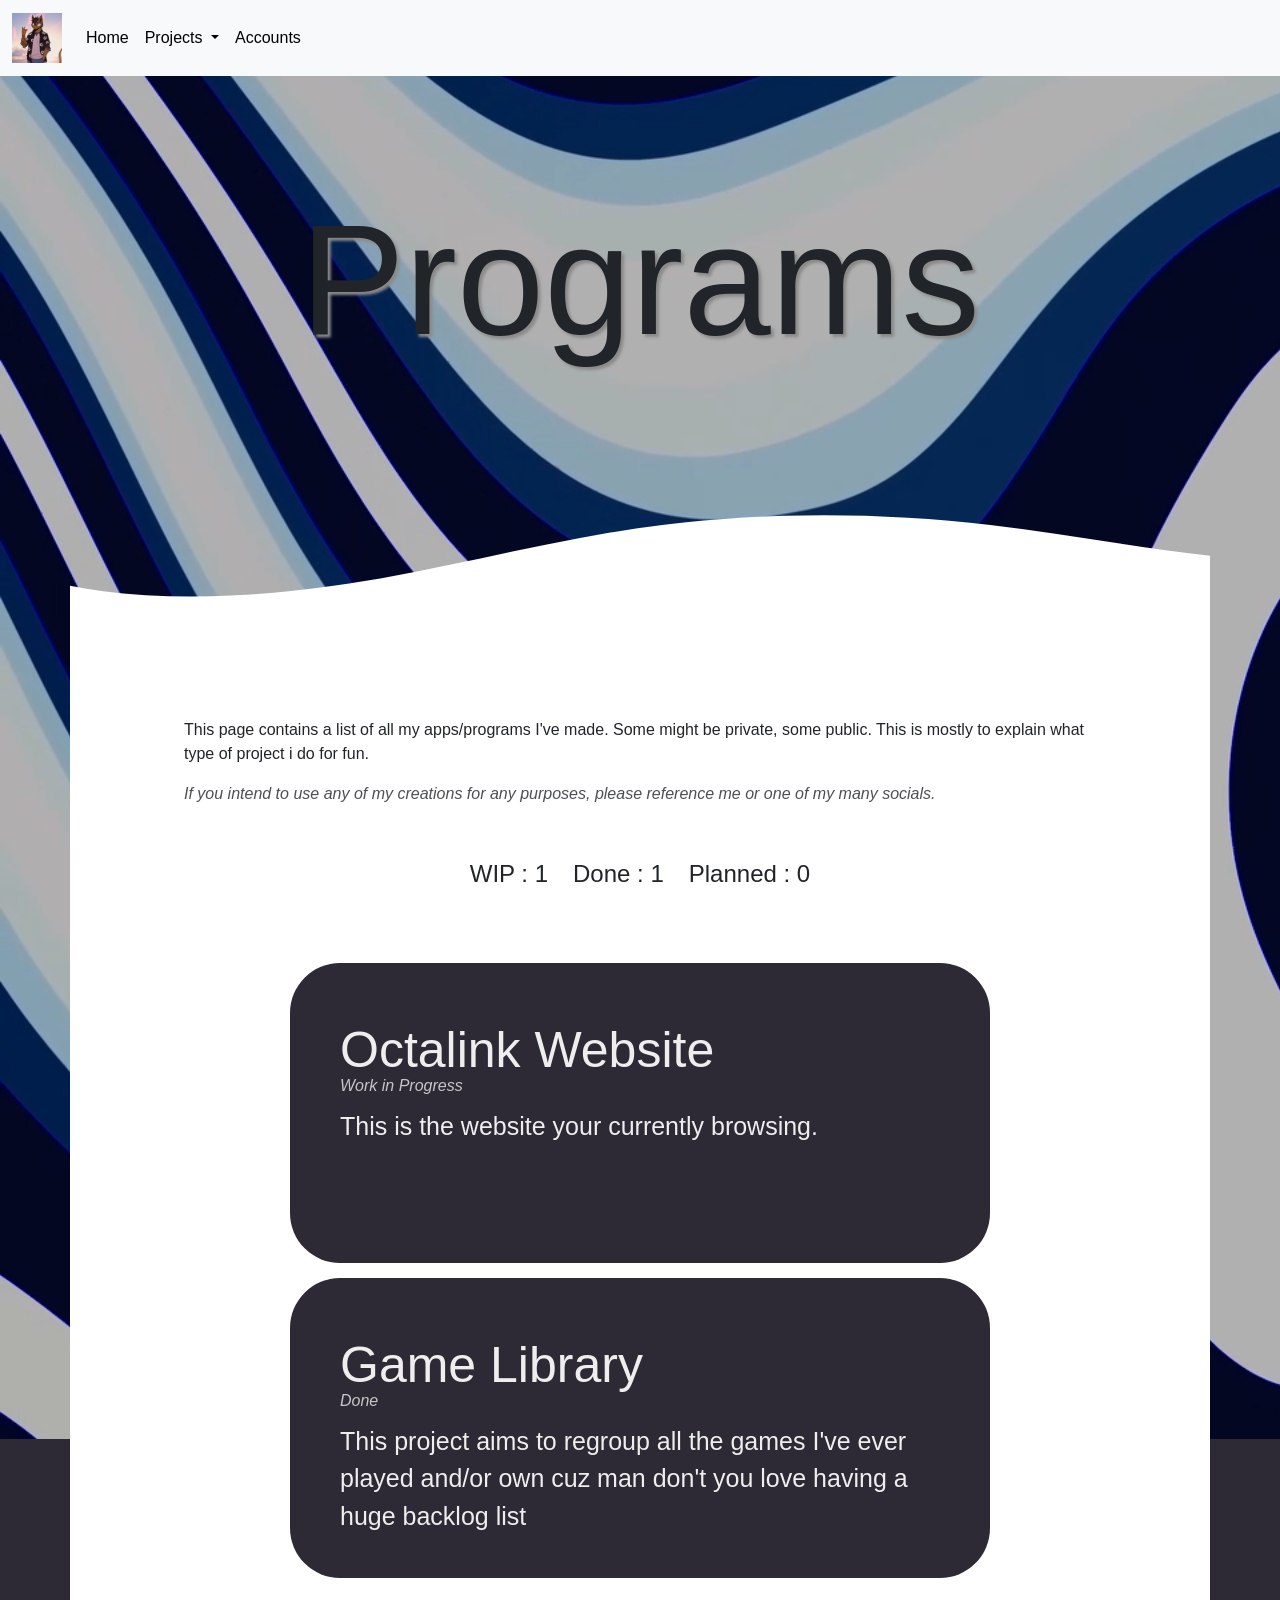
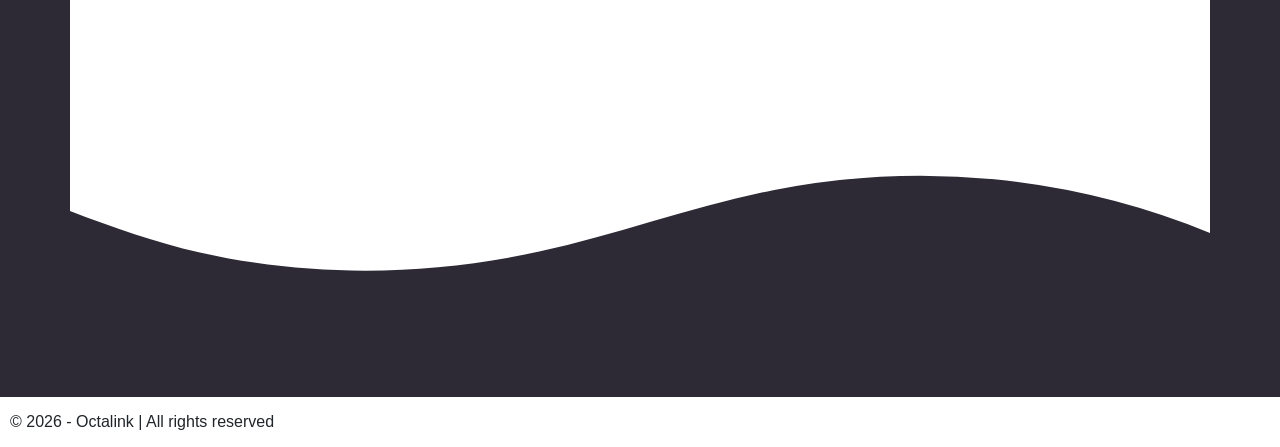
<file: pages/prog.html>
<!doctype html>
<html lang="en">
  <head>
    <meta charset="utf-8">
    <meta name="viewport" content="width=device-width, initial-scale=1">
    <title>Programs</title>
    <script src="https://cdn.jsdelivr.net/npm/bootstrap@5.3.8/dist/js/bootstrap.bundle.min.js" integrity="sha384-FKyoEForCGlyvwx9Hj09JcYn3nv7wiPVlz7YYwJrWVcXK/BmnVDxM+D2scQbITxI" crossorigin="anonymous"></script>
    
    <link href="https://cdn.boxicons.com/3.0.8/fonts/brands/boxicons-brands.min.css" rel="stylesheet">
    <link href="https://cdn.boxicons.com/3.0.8/fonts/basic/boxicons.min.css" rel="stylesheet">
    
    <link href="https://cdn.jsdelivr.net/npm/bootstrap@5.3.8/dist/css/bootstrap.min.css" rel="stylesheet" integrity="sha384-sRIl4kxILFvY47J16cr9ZwB07vP4J8+LH7qKQnuqkuIAvNWLzeN8tE5YBujZqJLB" crossorigin="anonymous">
    <link href="../css/prog.css" rel="stylesheet">
  </head>
  <body>

    <nav class="navbar navbar-expand-lg bg-body-tertiary">
      <div class="container-fluid">
        <a class="navbar-brand" href="#">
          <img src="../res/PdpSized.png" alt="Bootstrap" width="50" height="50">
        </a>
        <button class="navbar-toggler" type="button" data-bs-toggle="collapse" data-bs-target="#navbarSupportedContent" aria-controls="navbarSupportedContent" aria-expanded="false" aria-label="Toggle navigation">
          <span class="navbar-toggler-icon"></span>
        </button>
        <div class="center collapse navbar-collapse" id="navbarSupportedContent">
          <ul class="navbar-nav me-auto mb-2 mb-lg-0">
            <li class="nav-item">
              <a class="nav-link active" aria-current="page" href="../index.html">Home</a>
            </li>
            <li class="nav-item dropdown">
              <a class="nav-link dropdown-toggle active" href="#" role="button" data-bs-toggle="dropdown" aria-expanded="false">
                Projects
              </a>
              <ul class="dropdown-menu">
                <li><a class="dropdown-item" href="drawings.html">Drawings</a></li>
                <li><a class="dropdown-item disable" href="#">Programs</a></li>
                <li><a class="dropdown-item" href="stories.html">Story</a></li>
              </ul>
            </li>
            
            <li class="nav-item">
              <a class="nav-link active" href="accounts.html">Accounts</a>
            </li>
          </ul>
        </div>
      </div>
    </nav>
    
    <div class="container-lg main-column">


      <div class="title">
        <h1 class="center">Programs</h1>
      </div>


      <div class="separator-bot">
        <div class="bot-wave-separator">
            <svg data-name="Layer 1" xmlns="http://www.w3.org/2000/svg" viewBox="0 0 1200 120" preserveAspectRatio="none">
                <path d="M985.66,92.83C906.67,72,823.78,31,743.84,14.19c-82.26-17.34-168.06-16.33-250.45.39-57.84,11.73-114,31.07-172,41.86A600.21,600.21,0,0,1,0,27.35V120H1200V95.8C1132.19,118.92,1055.71,111.31,985.66,92.83Z" class="shape-fill"></path>
            </svg>
        </div>
      </div>

      <div class="content">
        <div class="desc">
          <p>This page contains a list of all my apps/programs I've made. Some might be private, some public. This is mostly to explain what type of project i do for fun.</p>
          <span class="quote">If you intend to use any of my creations for any purposes, please reference me or one of my many socials.</span>
        </div>

        <div class="count center">
          <p>WIP : 1</p>
          <p>Done : 1</p>
          <p>Planned : 0</p>
        </div>

        <div class="gallery">

            <div class="prog-item">
                <div class="prog-header">
                    <a href="https://github.com/Octalinkk/octalink-web" target="blank"><p class="prog-title"><i class="bxl bx-link"></i> Octalink Website <i class="bxl bx-globe-alt-2"></i></p></a>
                </div>
                <div class="prog-status">Work in Progress</div>
                <div class="prog-desc">This is the website your currently browsing.</div>
            </div>

            <div class="prog-item">
                <div class="prog-header">
                    <a href="https://github.com/Octalinkk/web-game-library" target="blank"><p class="prog-title"><i class="bxl bx-link"></i> Game Library <i class="bxl bx-globe-alt-2"></i></p></a>
                </div>
                <div class="prog-status">Done</div>
                <div class="prog-desc">This project aims to regroup all the games I've ever played and/or own cuz man don't you love having a huge backlog list</div>
            </div>
        </div> 

      </div>

      <div class="separator-top">
        <div class="top-wave-separator">
            <svg data-name="Layer 1" xmlns="http://www.w3.org/2000/svg" viewBox="0 0 1200 120" preserveAspectRatio="none">
                <path d="M985.66,92.83C906.67,72,823.78,31,743.84,14.19c-82.26-17.34-168.06-16.33-250.45.39-57.84,11.73-114,31.07-172,41.86A600.21,600.21,0,0,1,0,27.35V120H1200V95.8C1132.19,118.92,1055.71,111.31,985.66,92.83Z" class="shape-fill"></path>
            </svg>
        </div>
      </div>

           

    </div>

    <footer>© 2026 - Octalink | All rights reserved</footer>
  </body>
</html>
</file>
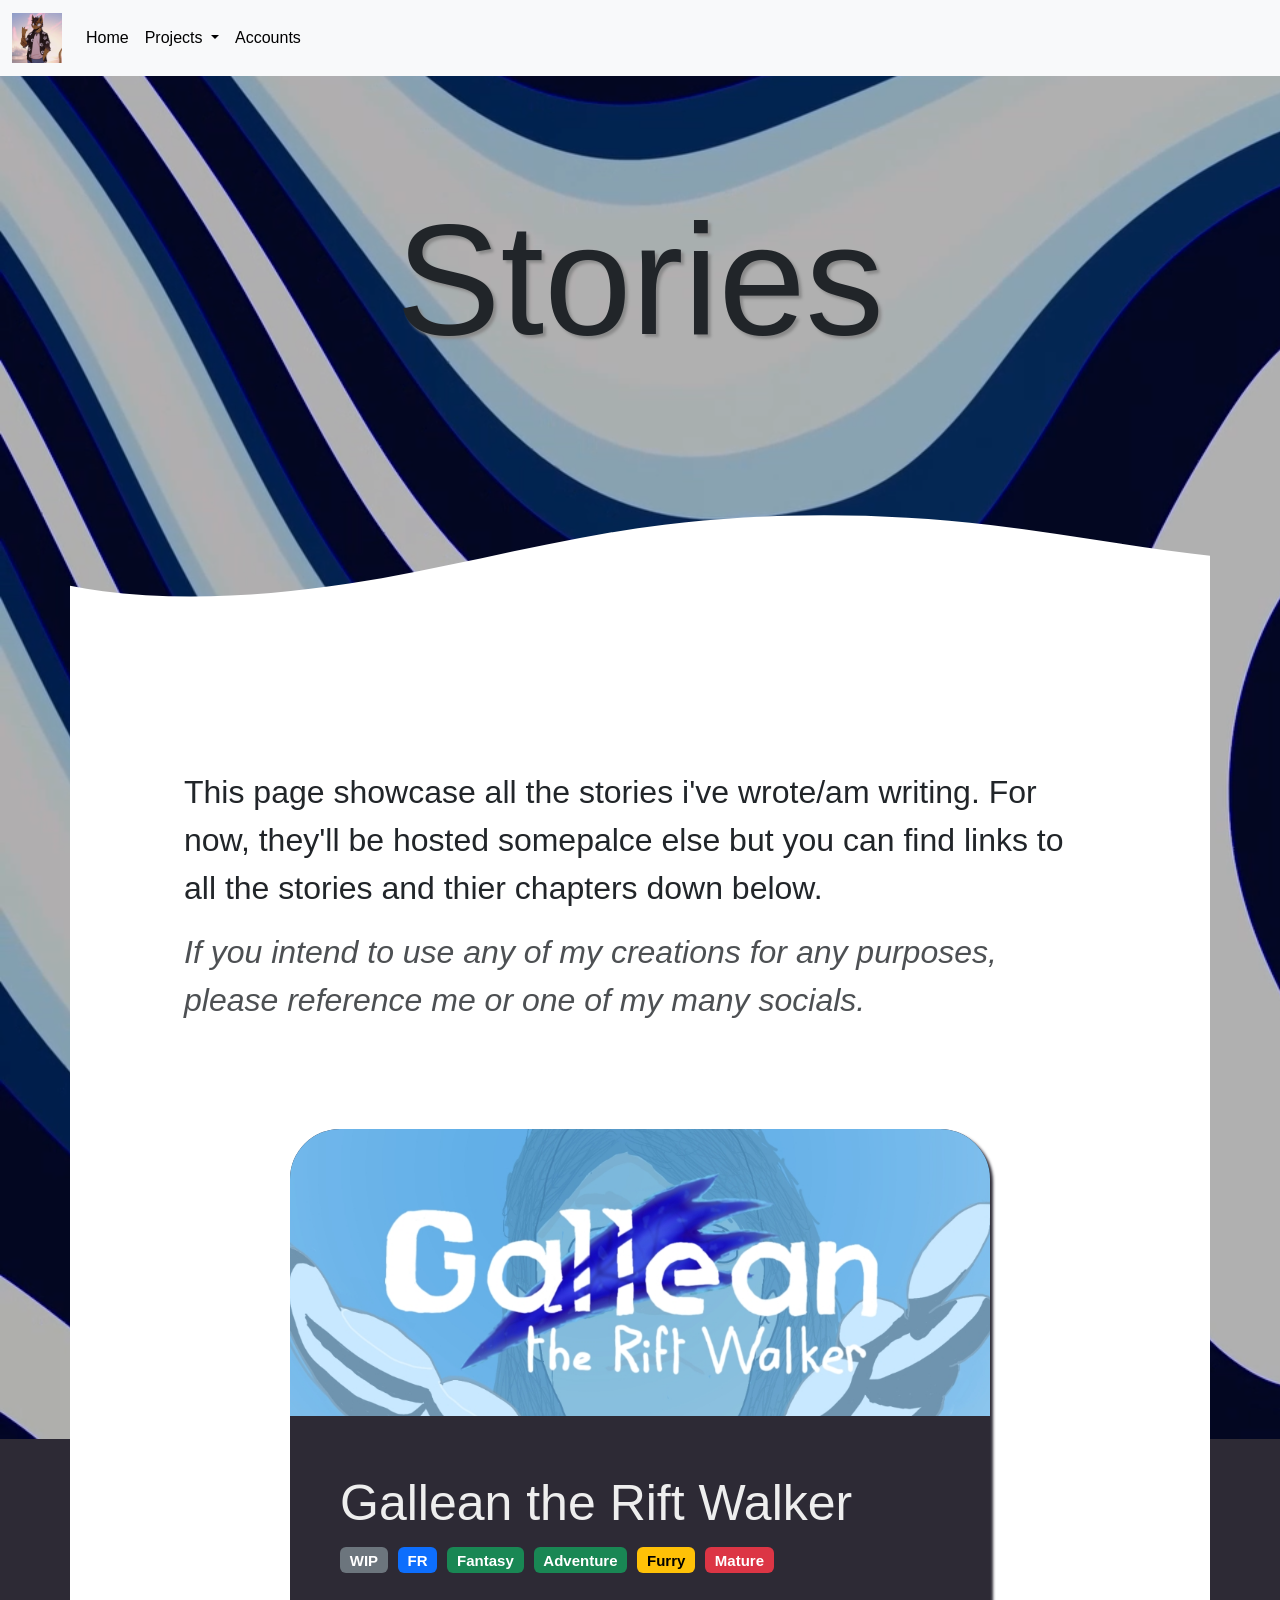
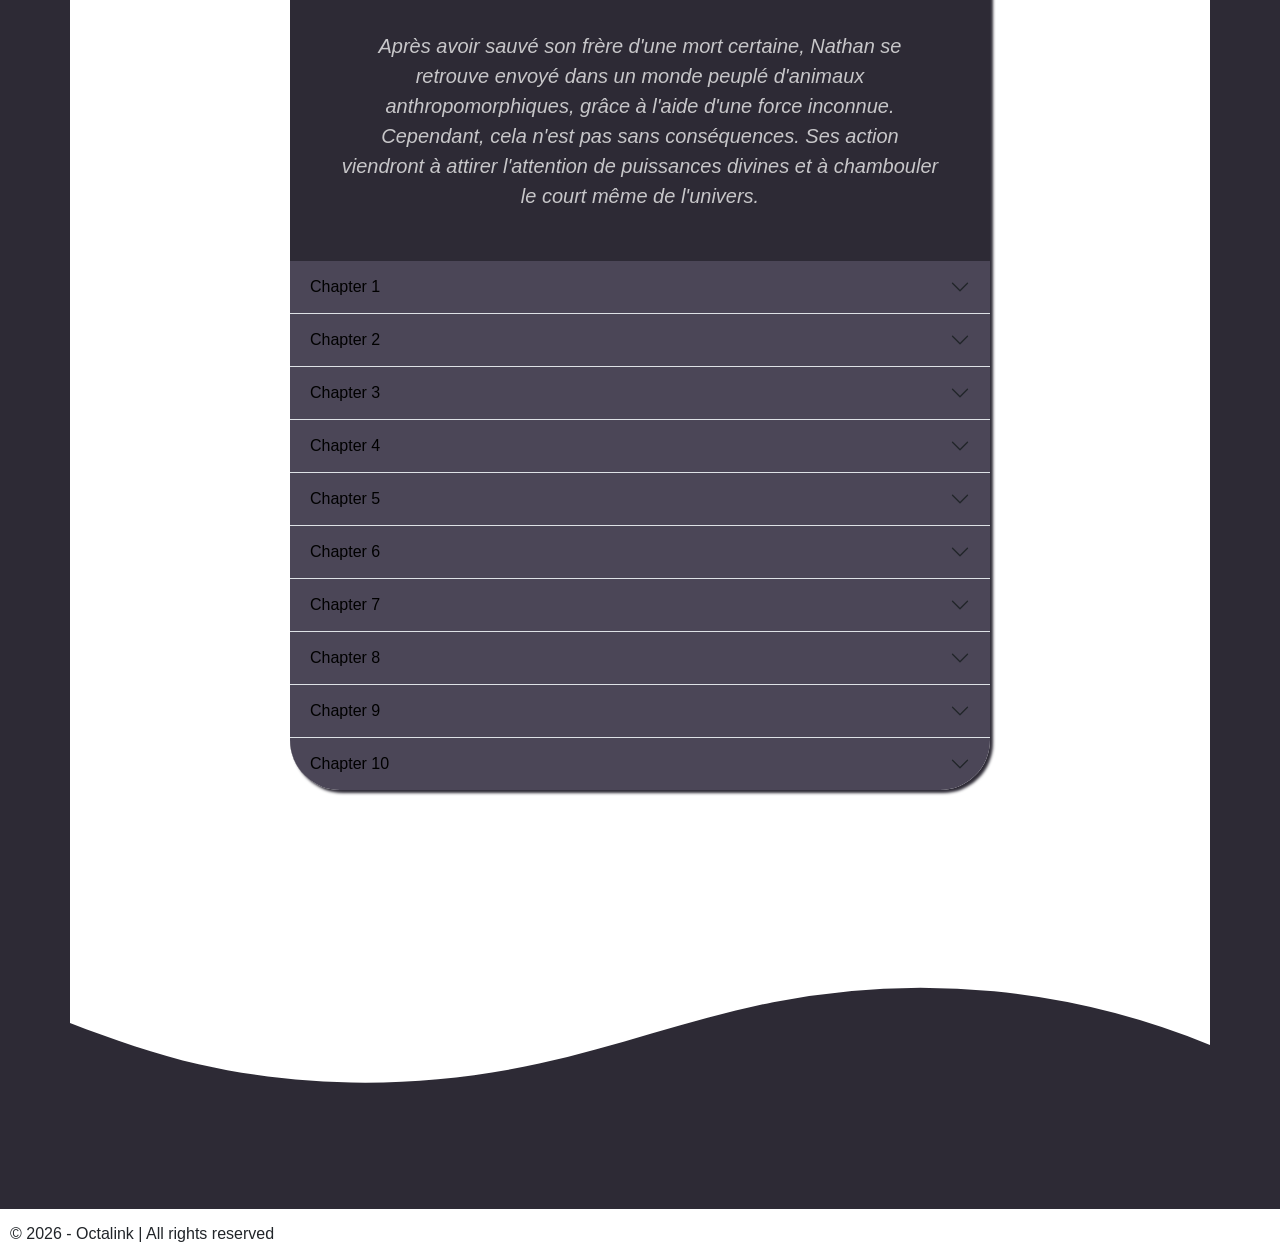
<file: pages/stories.html>
<!doctype html>
<html lang="en">
  <head>
    <meta charset="utf-8">
    <meta name="viewport" content="width=device-width, initial-scale=1">
    <title>Stories</title>
    <script src="https://cdn.jsdelivr.net/npm/bootstrap@5.3.8/dist/js/bootstrap.bundle.min.js" integrity="sha384-FKyoEForCGlyvwx9Hj09JcYn3nv7wiPVlz7YYwJrWVcXK/BmnVDxM+D2scQbITxI" crossorigin="anonymous"></script>
    
    <link href="https://cdn.boxicons.com/3.0.8/fonts/brands/boxicons-brands.min.css" rel="stylesheet">
    <link href="https://cdn.boxicons.com/3.0.8/fonts/basic/boxicons.min.css" rel="stylesheet">
    
    <link href="https://cdn.jsdelivr.net/npm/bootstrap@5.3.8/dist/css/bootstrap.min.css" rel="stylesheet" integrity="sha384-sRIl4kxILFvY47J16cr9ZwB07vP4J8+LH7qKQnuqkuIAvNWLzeN8tE5YBujZqJLB" crossorigin="anonymous">
    <link href="../css/stories.css" rel="stylesheet">
  </head>
  <body>

    <nav class="navbar navbar-expand-lg bg-body-tertiary">
      <div class="container-fluid">
        <a class="navbar-brand" href="#">
          <img src="../res/PdpSized.png" alt="Bootstrap" width="50" height="50">
        </a>
        <button class="navbar-toggler" type="button" data-bs-toggle="collapse" data-bs-target="#navbarSupportedContent" aria-controls="navbarSupportedContent" aria-expanded="false" aria-label="Toggle navigation">
          <span class="navbar-toggler-icon"></span>
        </button>
        <div class="center collapse navbar-collapse" id="navbarSupportedContent">
          <ul class="navbar-nav me-auto mb-2 mb-lg-0">
            <li class="nav-item">
              <a class="nav-link active" aria-current="page" href="../index.html">Home</a>
            </li>
            <li class="nav-item dropdown">
              <a class="nav-link dropdown-toggle active" href="#" role="button" data-bs-toggle="dropdown" aria-expanded="false">
                Projects
              </a>
              <ul class="dropdown-menu">
                <li><a class="dropdown-item" href="drawings.html">Drawings</a></li>
                <li><a class="dropdown-item" href="prog.html">Programs</a></li>
                <li><a class="dropdown-item disable" href="#">Story</a></li>
              </ul>
            </li>
            
            <li class="nav-item">
              <a class="nav-link active" href="accounts.html">Accounts</a>
            </li>
          </ul>
        </div>
      </div>
    </nav>
    
    <div class="container-lg main-column">


      <div class="title">
        <h1 class="center">Stories</h1>
      </div>


      <div class="separator-bot">
        <div class="bot-wave-separator">
            <svg data-name="Layer 1" xmlns="http://www.w3.org/2000/svg" viewBox="0 0 1200 120" preserveAspectRatio="none">
                <path d="M985.66,92.83C906.67,72,823.78,31,743.84,14.19c-82.26-17.34-168.06-16.33-250.45.39-57.84,11.73-114,31.07-172,41.86A600.21,600.21,0,0,1,0,27.35V120H1200V95.8C1132.19,118.92,1055.71,111.31,985.66,92.83Z" class="shape-fill"></path>
            </svg>
        </div>
      </div>

      <div class="content">
        <div class="desc">
          <p>This page showcase all the stories i've wrote/am writing. For now, they'll be hosted somepalce else but you can find links to all the stories and thier chapters down below.</p>
          <span class="quote">If you intend to use any of my creations for any purposes, please reference me or one of my many socials.</span>
        </div>

        <div class="gallery">

            <div class="story-item">
                <div class="story-header">
                    <img src="../res/covers/gtrw1.png" />
                    <p>Gallean the Rift Walker</p>
                </div>
                <div class="story-status">
                    <h5><span class="badge text-bg-secondary">WIP</span></h5>
                    <h5><span class="badge text-bg-primary">FR</span></h5>
                    <h5><span class="badge text-bg-success">Fantasy</span></h5>
                    <h5><span class="badge text-bg-success">Adventure</span></h5>
                    <h5><span class="badge text-bg-warning">Furry</span></h5>
                    <h5><span class="badge text-bg-danger">Mature</span></h5>
                </div>
                
                <div class="story-desc">
                    <p>Après avoir sauvé son frère d'une mort certaine, Nathan se retrouve envoyé dans un monde peuplé d'animaux anthropomorphiques, 
                        grâce à l'aide d'une force inconnue. Cependant, cela n'est pas sans conséquences. Ses action viendront à attirer 
                        l'attention de puissances divines et à chambouler le court même de l'univers.</p>
                    <div class="accordion accordion-flush story-desc" id="accordionFlushExample">
                        <div class="accordion-item">
                            <h2 class="accordion-header">
                            <button class="accordion-button collapsed" type="button" data-bs-toggle="collapse" data-bs-target="#flush-collapseOne" aria-expanded="false" aria-controls="flush-collapseOne">
                                Chapter 1
                            </button>
                            </h2>
                            <div id="flush-collapseOne" class="accordion-collapse collapse" data-bs-parent="#accordionFlushExample">
                            <div class="accordion-body">Dernier jour sur Terre - Not available for now</div>
                            </div>
                        </div>
                        <div class="accordion-item">
                            <h2 class="accordion-header">
                            <button class="accordion-button collapsed" type="button" data-bs-toggle="collapse" data-bs-target="#flush-collapseTwo" aria-expanded="false" aria-controls="flush-collapseTwo">
                                Chapter 2
                            </button>
                            </h2>
                            <div id="flush-collapseTwo" class="accordion-collapse collapse" data-bs-parent="#accordionFlushExample">
                            <div class="accordion-body">Nouveau Corps - Not available for now</div>
                            </div>
                        </div>
                        <div class="accordion-item">
                            <h2 class="accordion-header">
                            <button class="accordion-button collapsed" type="button" data-bs-toggle="collapse" data-bs-target="#flush-collapseThree" aria-expanded="false" aria-controls="flush-collapseThree">
                                Chapter 3
                            </button>
                            </h2>
                            <div id="flush-collapseThree" class="accordion-collapse collapse" data-bs-parent="#accordionFlushExample">
                            <div class="accordion-body">Plus qu'il n'y parait - Not available for now</div>
                            </div>
                        </div>
                        <div class="accordion-item">
                            <h2 class="accordion-header">
                            <button class="accordion-button collapsed" type="button" data-bs-toggle="collapse" data-bs-target="#flush-collapseFour" aria-expanded="false" aria-controls="flush-collapseFour">
                                Chapter 4
                            </button>
                            </h2>
                            <div id="flush-collapseFour" class="accordion-collapse collapse" data-bs-parent="#accordionFlushExample">
                            <div class="accordion-body">Au fond du gouffre - Not available for now</div>
                            </div>
                        </div>
                        <div class="accordion-item">
                            <h2 class="accordion-header">
                            <button class="accordion-button collapsed" type="button" data-bs-toggle="collapse" data-bs-target="#flush-collapseFive" aria-expanded="false" aria-controls="flush-collapseFive">
                                Chapter 5
                            </button>
                            </h2>
                            <div id="flush-collapseFive" class="accordion-collapse collapse" data-bs-parent="#accordionFlushExample">
                            <div class="accordion-body">Nouveau départ - Not available for now</div>
                            </div>
                        </div>
                        <div class="accordion-item">
                            <h2 class="accordion-header">
                            <button class="accordion-button collapsed" type="button" data-bs-toggle="collapse" data-bs-target="#flush-collapseSix" aria-expanded="false" aria-controls="flush-collapseSix">
                                Chapter 6
                            </button>
                            </h2>
                            <div id="flush-collapseSix" class="accordion-collapse collapse" data-bs-parent="#accordionFlushExample">
                            <div class="accordion-body">Le reptile mistérieux - Not available for now</div>
                            </div>
                        </div>
                        <div class="accordion-item">
                            <h2 class="accordion-header">
                            <button class="accordion-button collapsed" type="button" data-bs-toggle="collapse" data-bs-target="#flush-collapseSeven" aria-expanded="false" aria-controls="flush-collapseSeven">
                                Chapter 7
                            </button>
                            </h2>
                            <div id="flush-collapseSeven" class="accordion-collapse collapse" data-bs-parent="#accordionFlushExample">
                            <div class="accordion-body">Le loup de flammes - Not available for now</div>
                            </div>
                        </div>
                        <div class="accordion-item">
                            <h2 class="accordion-header">
                            <button class="accordion-button collapsed" type="button" data-bs-toggle="collapse" data-bs-target="#flush-collapseEight" aria-expanded="false" aria-controls="flush-collapseEight">
                                Chapter 8
                            </button>
                            </h2>
                            <div id="flush-collapseEight" class="accordion-collapse collapse" data-bs-parent="#accordionFlushExample">
                            <div class="accordion-body">Le repaire - Not available for now</div>
                            </div>
                        </div>
                        <div class="accordion-item">
                            <h2 class="accordion-header">
                            <button class="accordion-button collapsed" type="button" data-bs-toggle="collapse" data-bs-target="#flush-collapseNine" aria-expanded="false" aria-controls="flush-collapseNine">
                                Chapter 9
                            </button>
                            </h2>
                            <div id="flush-collapseNine" class="accordion-collapse collapse" data-bs-parent="#accordionFlushExample">
                            <div class="accordion-body">L'entrainement porte ses fruits - Not available for now</div>
                            </div>
                        </div>
                        <div class="accordion-item">
                            <h2 class="accordion-header">
                            <button class="accordion-button collapsed" type="button" data-bs-toggle="collapse" data-bs-target="#flush-collapseTen" aria-expanded="false" aria-controls="flush-collapseTen">
                                Chapter 10
                            </button>
                            </h2>
                            <div id="flush-collapseTen" class="accordion-collapse collapse" data-bs-parent="#accordionFlushExample">
                            <div class="accordion-body">Un D-mas haut en couleur - Not available for now</div>
                            </div>
                        </div>
                    </div>
                </div>
            </div>
        </div> 

      </div>

      <div class="separator-top">
        <div class="top-wave-separator">
            <svg data-name="Layer 1" xmlns="http://www.w3.org/2000/svg" viewBox="0 0 1200 120" preserveAspectRatio="none">
                <path d="M985.66,92.83C906.67,72,823.78,31,743.84,14.19c-82.26-17.34-168.06-16.33-250.45.39-57.84,11.73-114,31.07-172,41.86A600.21,600.21,0,0,1,0,27.35V120H1200V95.8C1132.19,118.92,1055.71,111.31,985.66,92.83Z" class="shape-fill"></path>
            </svg>
        </div>
      </div>

           

    </div>

    <footer>© 2026 - Octalink | All rights reserved</footer>
  </body>
</html>
</file>
<file: css/prog.css>
body {
    background-color: #2d2a35;
    background-image: url("./../res/main_bg.png"); 
    background-repeat: no-repeat;
    background-position: top left;
    background-attachment: fixed;
    width: 100%;
    background-blend-mode: exclusion darken;
    font-family: 'Gill Sans', 'Gill Sans MT', Calibri, 'Trebuchet MS', sans-serif;
    
}

footer {
    display: flex;
    align-items: center;
    padding: 10px;
    height: 50px;
    background-color: #FFFFFF;
}

.separator-bot {
    position: relative;
    width: 100%;
    height: 200px;
}

.bot-wave-separator {
    position: absolute;
    bottom: 0;
    left: 0;
    width: 100%;
    overflow: hidden;
    line-height: 0;
}

.bot-wave-separator svg {
    position: relative;
    display: block;
    width: calc(137% + 1.3px);
    height: 90px;
    transform: rotateY(180deg);
}

.bot-wave-separator .shape-fill {
    fill: #FFFFFF;
}

.separator-top {
    position: relative;
    width: 100%;
    height: 200px;
    margin-bottom: 100px;
}


.top-wave-separator {
    position: absolute;
    top: 0;
    left: 0;
    width: 100%;
    overflow: hidden;
    line-height: 0;
    transform: rotate(180deg);
}

.top-wave-separator svg {
    position: relative;
    display: block;
    width: calc(143% + 1.3px);
    height: 176px;
}

.top-wave-separator .shape-fill {
    fill: #FFFFFF;
}

.main-column {
    padding: 0;
}

.center {
    width: 100%;
    text-align: center;    
    align-items: center;
    justify-content: center;
}

.title {
    font-size: 140%;
    text-shadow: 3px 3px 3px #2d2a35;
}

.subtitle {
    font-size: 30px;
    text-shadow: 3px 3px 3px #2d2a35;
}

.quote {
    font-size: 100%;
    font-style: italic;
    opacity: 80%;
}





.title {
    margin-top: 7%;
    display: flex;
    flex-direction: column;
    justify-content: center;
    align-items: center;
}

.title h1 {
    font-size: 700%;
    border:2px soild #eee;
    margin: 30px 30px;
    text-shadow: 3px 3px 3px #8a8a8a;
}

.content {
    background-color: #FFFFFF;
    padding: 10%;
}

.content .count {
    font-size: 150%;
    margin-top: 50px;
    margin-bottom: 50px;
    display: inline-flex;
    gap: 25px;
}

.gallery {
    padding: 5px;
    display: flex;
    flex-direction: column;
    gap: 15px;
    align-items: center;
    justify-content: center;
    height: auto;
}

.gallery .prog-item{
    color: #eee;
    width: 700px;
    height: 300px;
    background-color: #2d2a35;
    border-radius: 50px;
    padding: 50px;
}
.prog-item a{
    text-decoration: none;
    color: #eee;
}
.prog-item .prog-header {
    font-size: 50px;
    margin: 0;
}
.prog-header .prog-title i{
    font-size: 20px;
}

.prog-item .prog-status {
    margin-top: -5%;
    font-style: italic;
    opacity: 80%;
}

.prog-item .prog-desc {
    margin-top:10px;
    font-size: 25px;
}






@media (max-width: 990px){

    .title h1 {
        text-align: center;
        justify-content: center;
        font-size: 350%;
    }

    .gallery .prog-item{
        width: 300px;
        height: 200px;
        border-radius: 10px;
        padding: 10px;
    }
    .prog-item a{
        text-decoration: none;
        color: #eee;
    }
    .prog-item .prog-header {
        font-size: 30px;
        margin: 0;
    }
    .prog-header .prog-title i{
        font-size: 15px;
    }

    .prog-item .prog-status {
        margin-top: -5%;
        font-style: italic;
        opacity: 80%;
    }

    .prog-item .prog-desc {
        margin-top:10px;
        font-size: 15px;
    }
}
</file>
<file: css/stories.css>
body {
    background-color: #2d2a35;
    background-image: url("./../res/main_bg.png"); 
    background-repeat: no-repeat;
    background-position: top left;
    background-attachment: fixed;
    width: 100%;
    background-blend-mode: exclusion darken;
    font-family: 'Gill Sans', 'Gill Sans MT', Calibri, 'Trebuchet MS', sans-serif;
    
}

footer {
    display: flex;
    align-items: center;
    padding: 10px;
    height: 50px;
    background-color: #FFFFFF;
}

.separator-bot {
    position: relative;
    width: 100%;
    height: 200px;
}

.bot-wave-separator {
    position: absolute;
    bottom: 0;
    left: 0;
    width: 100%;
    overflow: hidden;
    line-height: 0;
}

.bot-wave-separator svg {
    position: relative;
    display: block;
    width: calc(137% + 1.3px);
    height: 90px;
    transform: rotateY(180deg);
}

.bot-wave-separator .shape-fill {
    fill: #FFFFFF;
}

.separator-top {
    position: relative;
    width: 100%;
    height: 200px;
    margin-bottom: 100px;
}


.top-wave-separator {
    position: absolute;
    top: 0;
    left: 0;
    width: 100%;
    overflow: hidden;
    line-height: 0;
    transform: rotate(180deg);
}

.top-wave-separator svg {
    position: relative;
    display: block;
    width: calc(143% + 1.3px);
    height: 176px;
}

.top-wave-separator .shape-fill {
    fill: #FFFFFF;
}

.main-column {
    padding: 0;
}

.center {
    width: 100%;
    text-align: center;    
    align-items: center;
    justify-content: center;
}

.title {
    font-size: 140%;
    text-shadow: 3px 3px 3px #2d2a35;
}

.subtitle {
    font-size: 30px;
    text-shadow: 3px 3px 3px #2d2a35;
}

.quote {
    font-size: 100%;
    font-style: italic;
    opacity: 80%;
}





.title {
    margin-top: 7%;
    display: flex;
    flex-direction: column;
    justify-content: center;
    align-items: center;
}

.title h1 {
    font-size: 700%;
    border:2px soild #eee;
    margin: 30px 30px;
    text-shadow: 3px 3px 3px #8a8a8a;
}

.content {
    font-size: 200%;
    background-color: #FFFFFF;
    padding: 10%;
}


.content .desc {
    margin-top: 50px;
    margin-bottom: 50px;
}

.gallery {
    margin-top: 100px;
    padding: 5px;
    display: flex;
    flex-direction: column;
    gap: 15px;
    align-items: center;
    justify-content: center;
    height: auto;
}

.gallery .story-item{
    color: #eee;
    width: 700px;
    background-color: #2d2a35;
    border-radius: 50px;
    overflow: hidden;
    padding: 0;
    box-shadow: 3px 3px 3px #2d2a35;
}

.story-item img{
    margin-left: -5px;
    margin-bottom: 50px;
    justify-self: center;
    width: 710px;
}

.story-item a{
    text-decoration: none;
    color: #eee;
}


.story-item .story-header {
    font-size: 50px;
    margin: 0;
}

.story-item .story-header p{
    margin-left: 50px;
}

.story-item .story-status {
    margin-top: -10px;
    display: flex;
    flex-wrap: wrap; 
    flex-direction: row;
    margin-left: 50px;
    gap: 10px;
}

.story-item .story-desc {
    font-size: 20px;
}

.story-item .story-desc p{
    text-align: center;
    color: #eee;
    margin: 50px;
    font-style: italic;
    opacity: 80%;
}

.story-item .story-desc button{
    background-color: #4b4657;
    color: black;
}

.story-item .story-desc .accordion-body{
    background-color: #766d8a;
    color: black;
}






@media (max-width: 990px){

    .title h1 {
        text-align: center;
        justify-content: center;
        font-size: 350%;
    }

    .content {
        font-size: 150%
    }

    .gallery .story-item{
        width: 300px;
        border-radius: 20px;
    }

    .story-item img{
        margin-bottom: 30px;
        width: 310px;
    }


    .story-item .story-header {
        font-size: 40px;
        margin: 0;
    }

    .story-item .story-header p{
        margin-left: 20px;
    }

    .story-item .story-status {
        margin-top: -10px;
        margin-left: 20px;
        gap: 5px;
    }

    .story-item .story-desc {
        font-size: 20px;
    }

    .story-item .story-desc p{
        margin: 20px;
    }
}
</file>
